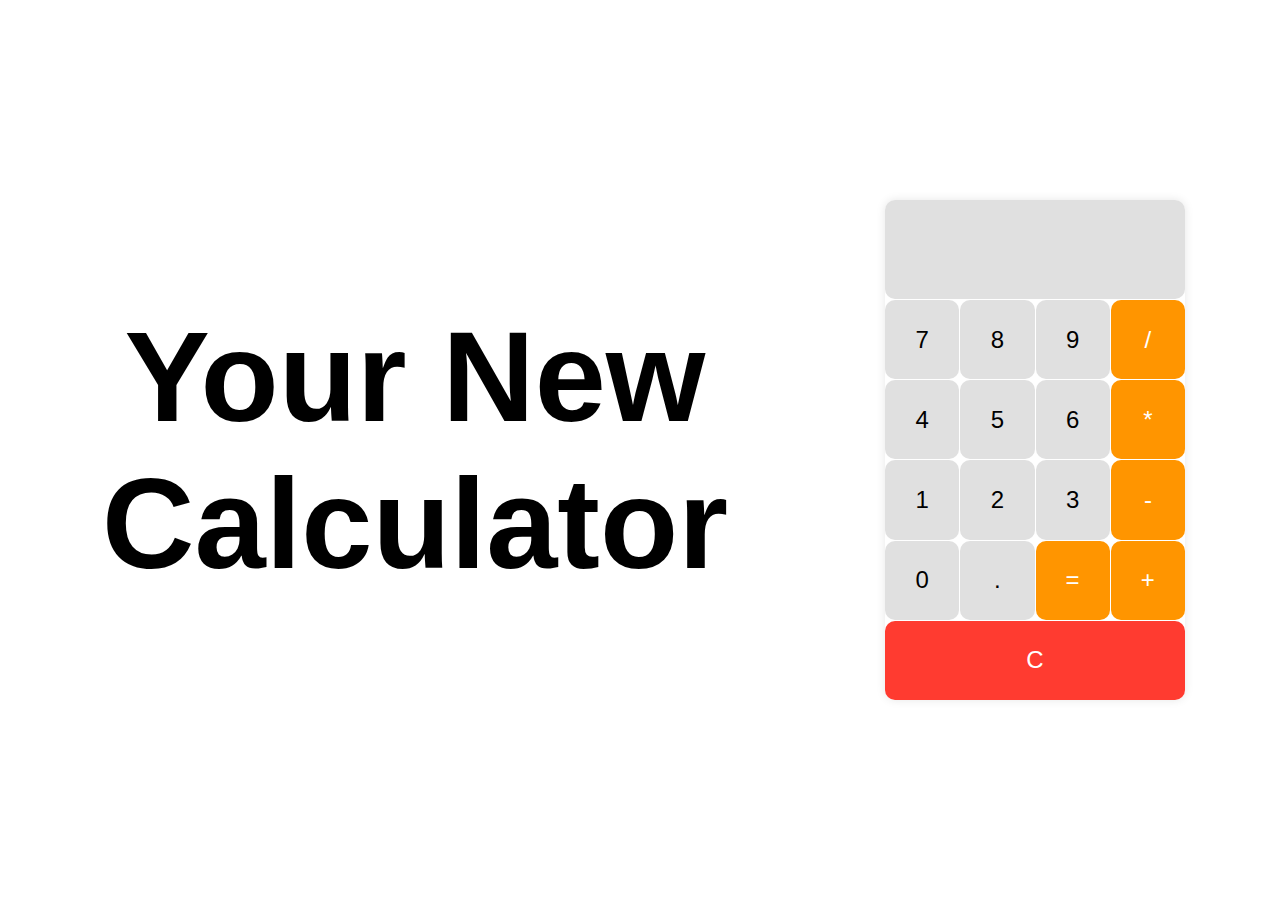
<file: Calculator/index.html>
<!DOCTYPE html>
<html lang="en">
  <head>
    <meta charset="UTF-8" />
    <meta name="viewport" content="width=device-width, initial-scale=1.0" />
    <title>Calculator</title>
    <link rel="stylesheet" href="index.css" />
  </head>

  <body>
    <div class="container">
      <div class="text"><h1>Your New Calculator</h1></div>
      <div class="calculator">
        <div class="display" id="display"></div>
        <div class="buttons">
          <button class="button" data-value="7">7</button>
          <button class="button" data-value="8">8</button>
          <button class="button" data-value="9">9</button>
          <button class="button operator" data-value="/">/</button>
          <button class="button" data-value="4">4</button>
          <button class="button" data-value="5">5</button>
          <button class="button" data-value="6">6</button>
          <button class="button operator" data-value="*">*</button>
          <button class="button" data-value="1">1</button>
          <button class="button" data-value="2">2</button>
          <button class="button" data-value="3">3</button>
          <button class="button operator" data-value="-">-</button>
          <button class="button" data-value="0">0</button>
          <button class="button" data-value=".">.</button>
          <button class="button operator" data-value="=">=</button>
          <button class="button operator" data-value="+">+</button>
          <button class="button clear" data-value="C">C</button>
        </div>
      </div>
    </div>
    <script src="index.js"></script>
  </body>
</html>
</file>
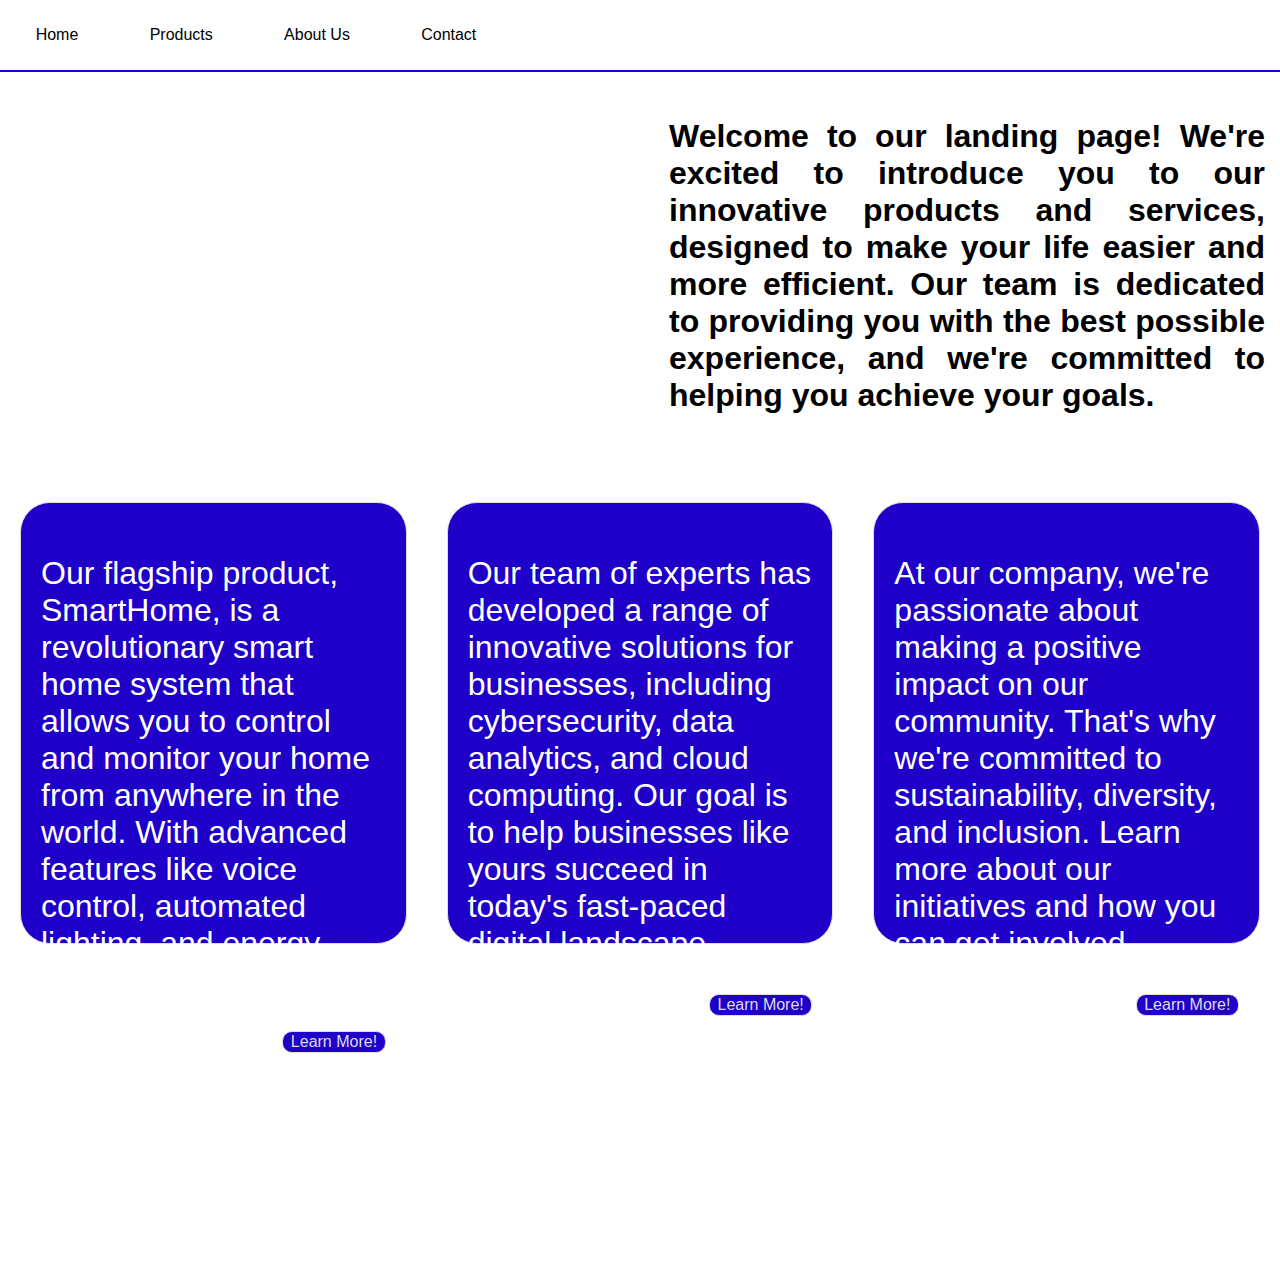
<file: Landing Page/index.html>
<html lang="en">
  <head>
    <meta charset="UTF-8" />
    <meta name="viewport" content="width=device-width, initial-scale=1.0" />
    <link rel="stylesheet" href="./index.css" />
    <title>Landing Page</title>
  </head>

  <body>
    <div class="container">
      <div class="nav">
        <div class="nav-items">
          <div class="buttons"><a>Home</a></div>
          <div class="buttons"><a>Products</a></div>
          <div class="buttons"><a>About Us</a></div>
          <div class="buttons"><a>Contact</a></div>
        </div>
      </div>
      <div class="Home">
        <div class="image"></div>
        <div class="desc">
          <h1>
            Welcome to our landing page! We're excited to introduce you to our
            innovative products and services, designed to make your life easier
            and more efficient. Our team is dedicated to providing you with the
            best possible experience, and we're committed to helping you achieve
            your goals.
          </h1>
        </div>
      </div>
      <div class="card-container">
        <div class="cards">
          <p>
            Our flagship product, SmartHome, is a revolutionary smart home
            system that allows you to control and monitor your home from
            anywhere in the world. With advanced features like voice control,
            automated lighting, and energy efficiency.
          </p>
          <button>Learn More!</button>
        </div>
        <div class="cards">
          <p>
            Our team of experts has developed a range of innovative solutions
            for businesses, including cybersecurity, data analytics, and cloud
            computing. Our goal is to help businesses like yours succeed in
            today's fast-paced digital landscape.
          </p>
          <button>Learn More!</button>
        </div>
        <div class="cards">
          <p>
            At our company, we're passionate about making a positive impact on
            our community. That's why we're committed to sustainability,
            diversity, and inclusion. Learn more about our initiatives and how
            you can get involved.
          </p>
          <button>Learn More!</button>
        </div>
      </div>
      <div class="about-container">
        <div class="about"></div>
        <div class="socials"></div>
      </div>
    </div>
  </body>
</html>
</file>
<file: Calculator/index.css>
/* styles.css */
body {
  display: flex;
  justify-content: center;
  align-items: center;
  height: 100vh;
  background-color: #ffffff;
  margin: 0;
  font-family: Arial, sans-serif;
}

.container {
  display: flex;
  flex-direction: column;
  width: 100vw;
  height: 100vh;
  align-items: center;
  justify-content: center;
}

.text {
  display: flex;
  justify-content: center;
  align-items: center;
  width: 100%;
  height: 30%;
  font-size: 10vw;
  text-align: center;
}

.calculator {
  display: grid;
  grid-template-rows: 1fr 4fr;
  width: 80vw;
  max-width: 400px;
  height: 60vh;
  max-height: 500px;
  border-radius: 10px;
  box-shadow: 0 0 10px rgba(0, 0, 0, 0.1);
  background: transparent;
  margin: 20px 0;
}

.display {
  grid-row: 1;
  background-color: #e0e0e0;
  color: #000000;
  font-size: 2em;
  padding: 10px;
  margin-bottom: 1px;
  border-radius: 10px;
  text-align: right;
  border-top-left-radius: 10px;
  border-top-right-radius: 10px;
}

.buttons {
  grid-row: 2;
  display: grid;
  grid-template-columns: repeat(4, 1fr);
  gap: 1px;
  border-radius: 10px;
}

.button {
  background-color: #e0e0e0;
  border: none;
  border-radius: 10px;
  padding: 10px;
  font-size: 1.5em;
  cursor: pointer;
  min-height: 60px;
}

.button.operator {
  background-color: #ff9500;
  color: #fff;
}

.button.clear {
  grid-column: span 4;
  background-color: #ff3b30;
  color: #fff;
}

/* Responsive design */
@media (min-width: 600px) {
  .container {
    flex-direction: row;
  }

  .text {
    width: 50%;
    height: 100%;
    font-size: 5vw;
  }

  .calculator {
    width: 300px;
    height: 500px;
    margin-left: 150px;
  }

  .display {
    padding: 20px;
  }

  .button {
    padding: 20px;
  }
}
</file>
<file: Landing Page/index.css>
body {
  margin: 0%;
  padding: 0%;
}

.container {
  font-family: Arial, Helvetica, sans-serif;
  display: flex;
  flex-direction: column;
}

.nav {
  width: 100%;
  height: 70px;
  border-bottom: 2px solid #1e00c9;
  margin: 0;
  padding: 0;
}

.nav-items {
  width: 40%;
  height: 70px;
  display: flex;
  justify-content: space-around;
  align-items: center;
}
.buttons {
  cursor: pointer;
  /* border: #1e00c9 2px solid;
  border-radius: 20px; */
}

.Home {
  display: flex;
  flex-direction: row;
  width: 100%;
  height: 400px;
  margin: 0;
  padding: 5px;
}

.image {
  width: 50%;
  height: 400px;
  background-image: url("https://images.pexels.com/photos/674010/pexels-photo-674010.jpeg?auto=compress&cs=tinysrgb&w=1260&h=750&dpr=1");
  background-size: cover;
  background-position: center;
  object-fit: cover;
  border-radius: 10px;
  margin-right: 3rem;
}

.desc {
  width: 50%;
  height: auto;
}
.desc {
  width: 50%;
  height: auto;
  font-size: 1rem;
  display: flex;
  flex-direction: column;
  justify-content: center;
  align-items: flex-start;
  padding: 20px;
}

.desc h1 {
  margin-top: 0;
  text-align: justify;
}
.card-container {
  display: flex;
  flex-direction: row;
  width: 100%;
  height: 400px;
}
.cards {
  display: flex;
  flex-direction: column;
  align-items: flex-end;
  width: 30%;
  height: 100%;
  background-color: #1e00c9;
  border: 1px solid #ddd;
  border-radius: 30px;
  margin: 20px;
  padding: 20px;
}

.cards h2 {
  margin-top: 0;
}

.cards p {
  font-size: 2rem;
  color: #ffffff;
  text-align: left;
}
.cards button {
  color: #ddd;
  cursor: pointer;
  background-color: #1e00c9;
  border: 1px solid #ddd;
  border-radius: 10px;
  width: 30%;
  height: 30%;
  font-size: 1rem;
  font-family: Arial, Helvetica, sans-serif;
}
.cards button:hover {
  background-color: #ffffff;
  color: #1e00c9;
  transition: background-color 0.3s ease;
}

.about-container{
  display: flex;
  flex-direction: column;
  width: 100%;
  height: 400px;
}
.about-container about{
  display: flex;
  flex-direction: row;
  width: 50%;
  height: auto;
  background-color: bisque;
  border: #1e00c9 solid 2px;
}
.about-container socials{
  display: flex;
  flex-direction: row;
  width: 50%;
  height: auto;
  background-color: rgb(0, 0, 0);
}
</file>
